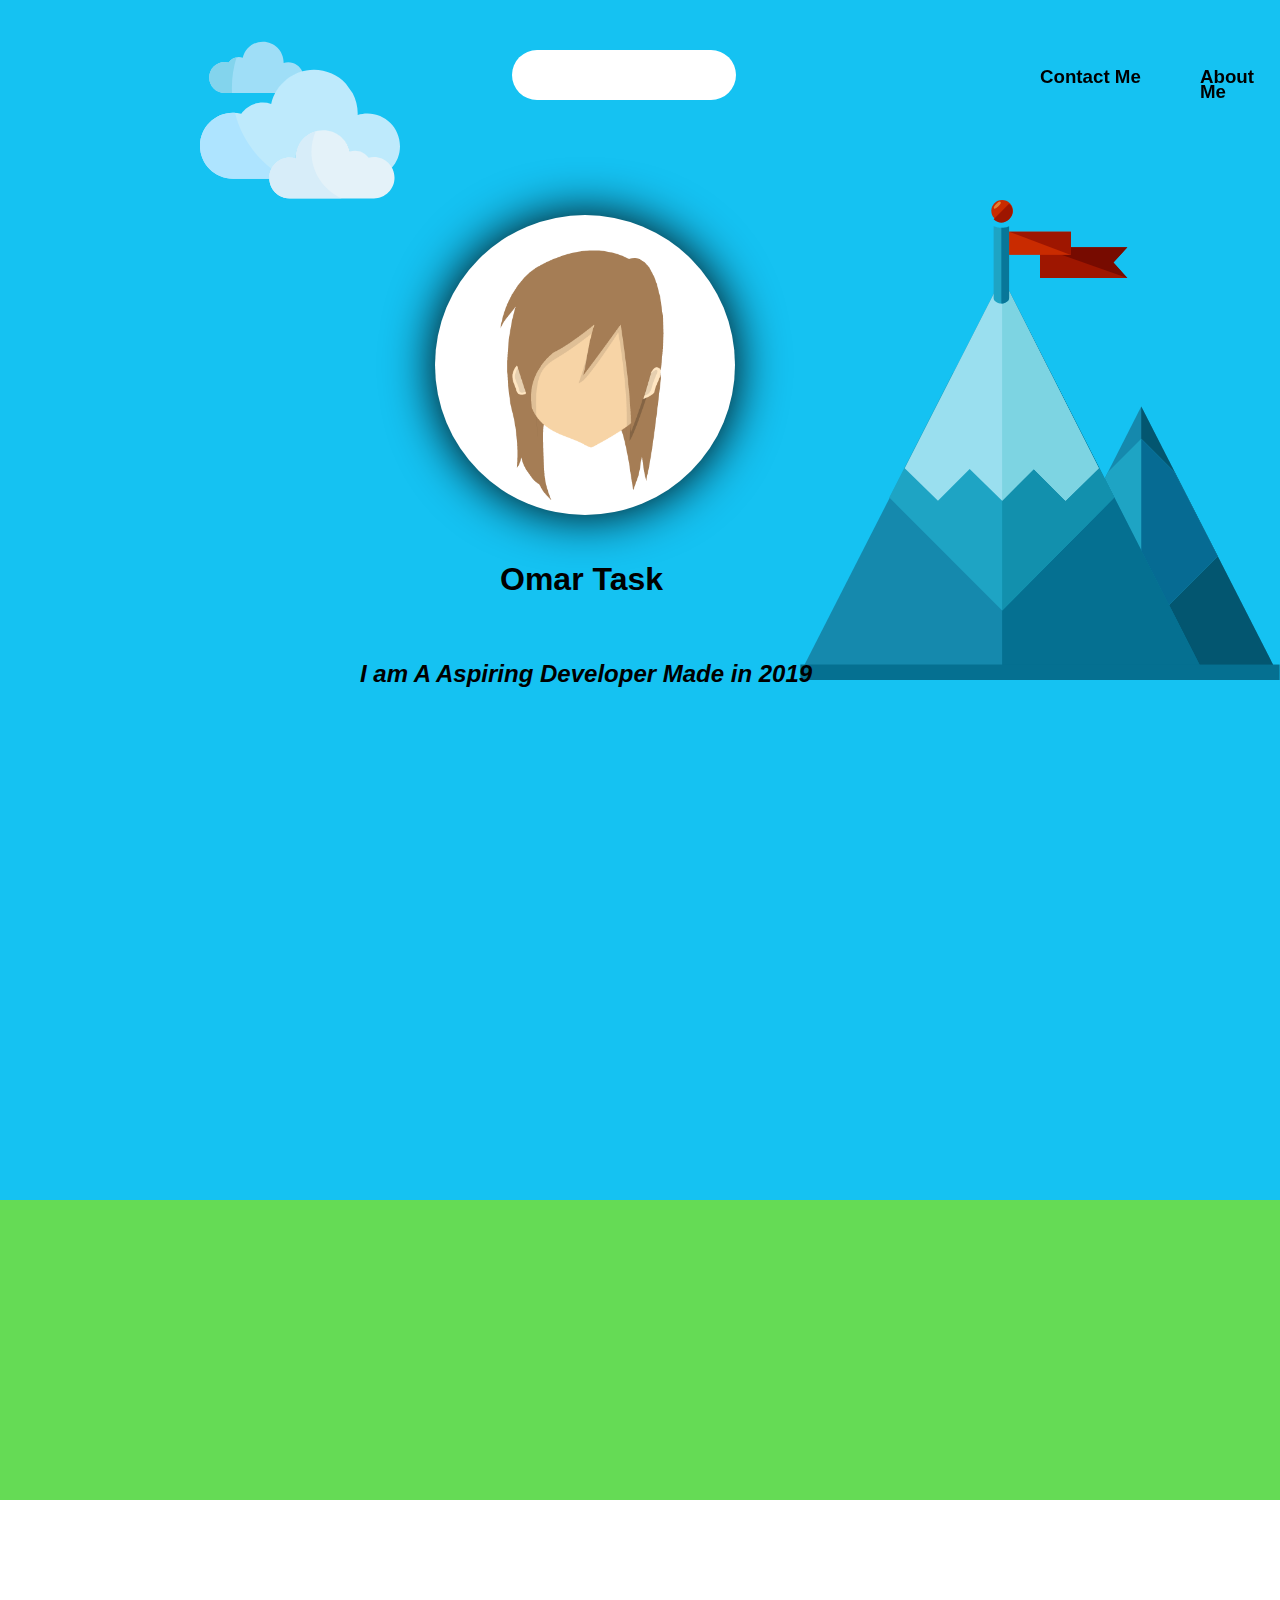
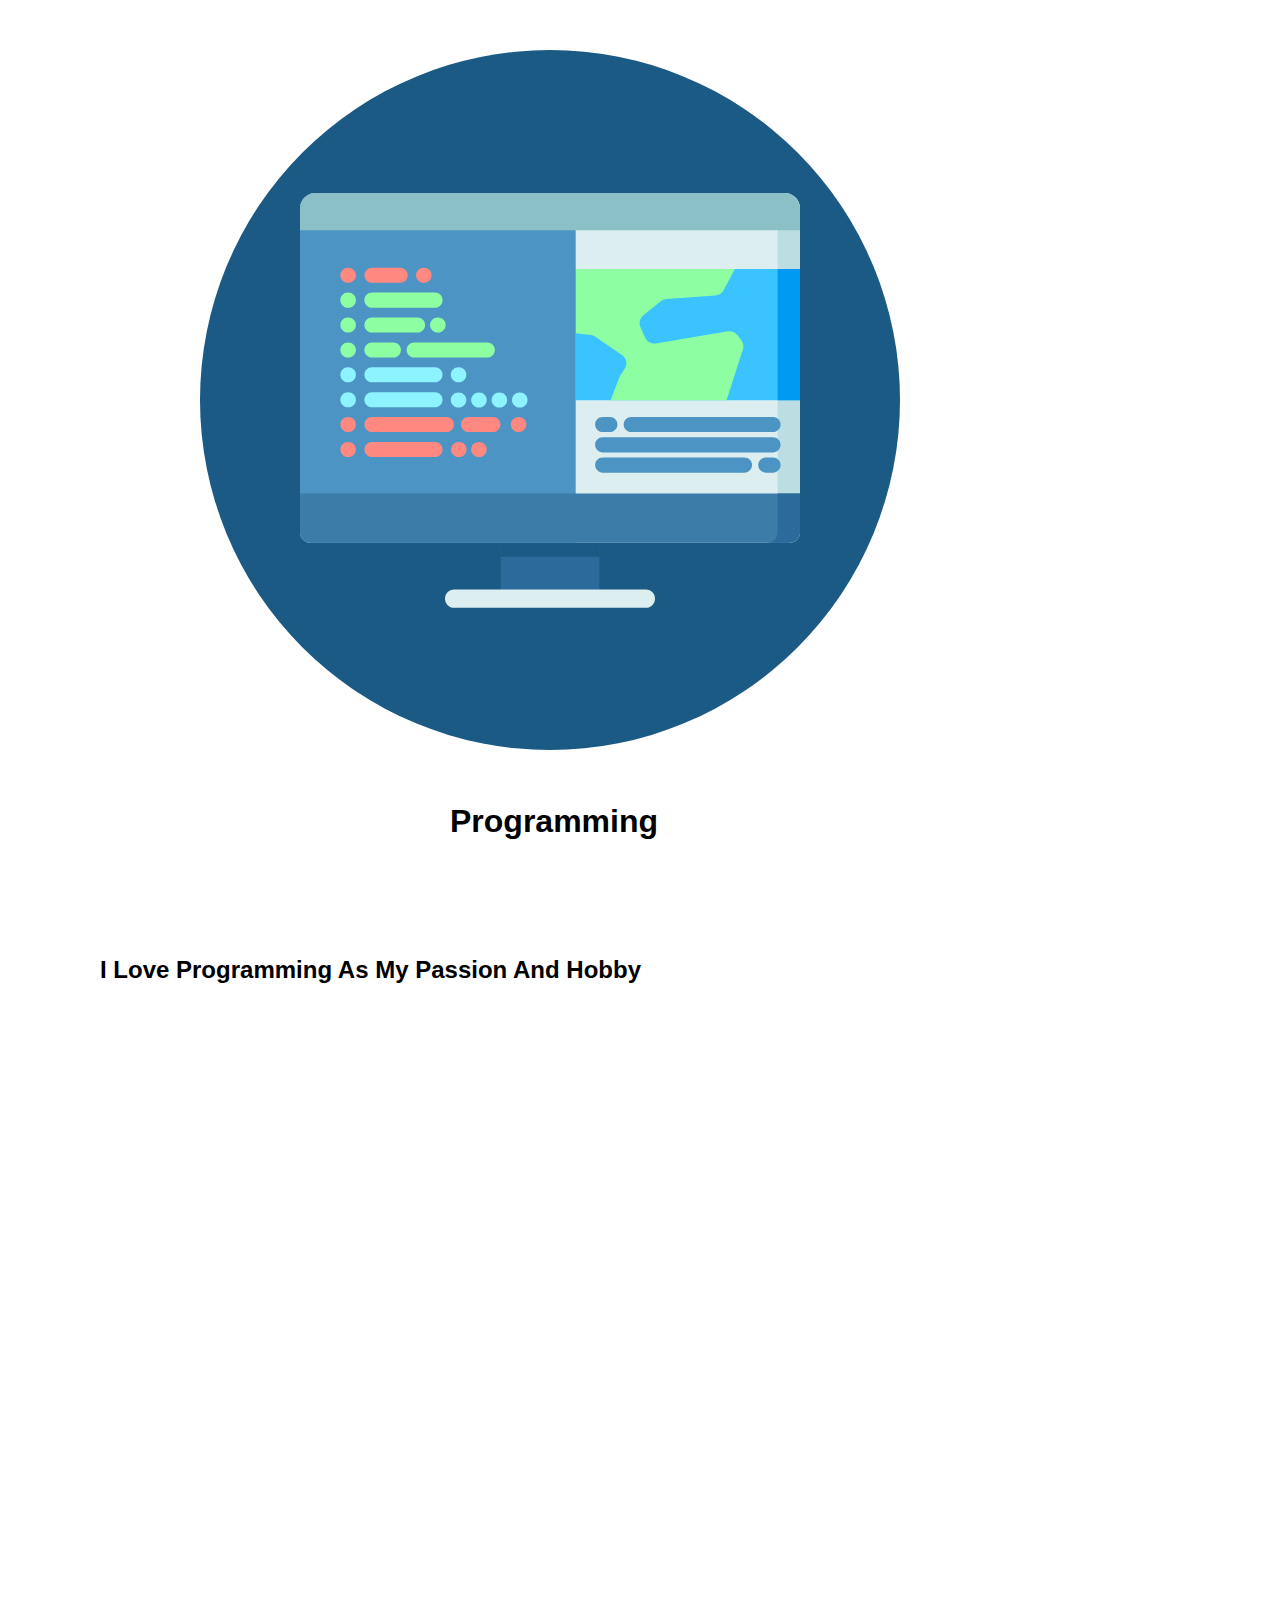
<file: index.html>
<!DOCTYPE html>


<html>

<head>

  <meta charset="utf-8">
  
  <meta content="width=device-width, initial-scale=1" name="viewport" />

  <title> Omar Task </title>

  <link rel="stylesheet" href="css/styles.css">

  <link rel="icon" href="images/favicon.ico">

</head>

<body>
  
  <div class="begin">

    <img id="mountain" src="images/mountain.svg">

    <img id="cloud1" src="images/cloud.svg">

    <img id="cloud2" src="images/cloud.svg">

    <img id="cloud3" src="images/cloud.svg">

    <span class="circle"></span>

    <img class="face" src="images/face.png">

    <h1 class="name"> Omar Task </h1>

    <h3 id="bio"> <em> I am A Aspiring Developer Made in 2019</em></h3>

    <div class="grass">

    </div>

    <span id="circle2"></span>

    <img id="programming" src="images/l.svg">

    <h1 class="h1">Programming</h1>

    <h2 class="h2"> I Love Programming As My Passion And Hobby </h2>

    <img id="books" src="images/books.svg">

    <h1 class="h3">Writing Books</h1>

    <h2 class="h4">I Love Reading And Writing Good At English</h2>

    <div class="menu">

      <h3><a id="contact" href="contact-me.html">Contact Me</a></h3>

      <h3><a id="about" href="about.html">About Me</a></h3>

        <h3><a id="download" download href="https://www.rscautomobile.com/data/documents/cars/1511270057-naamloosdocument.pdf">Download</a></h3>


    </div>

</body>


</html>
</file>
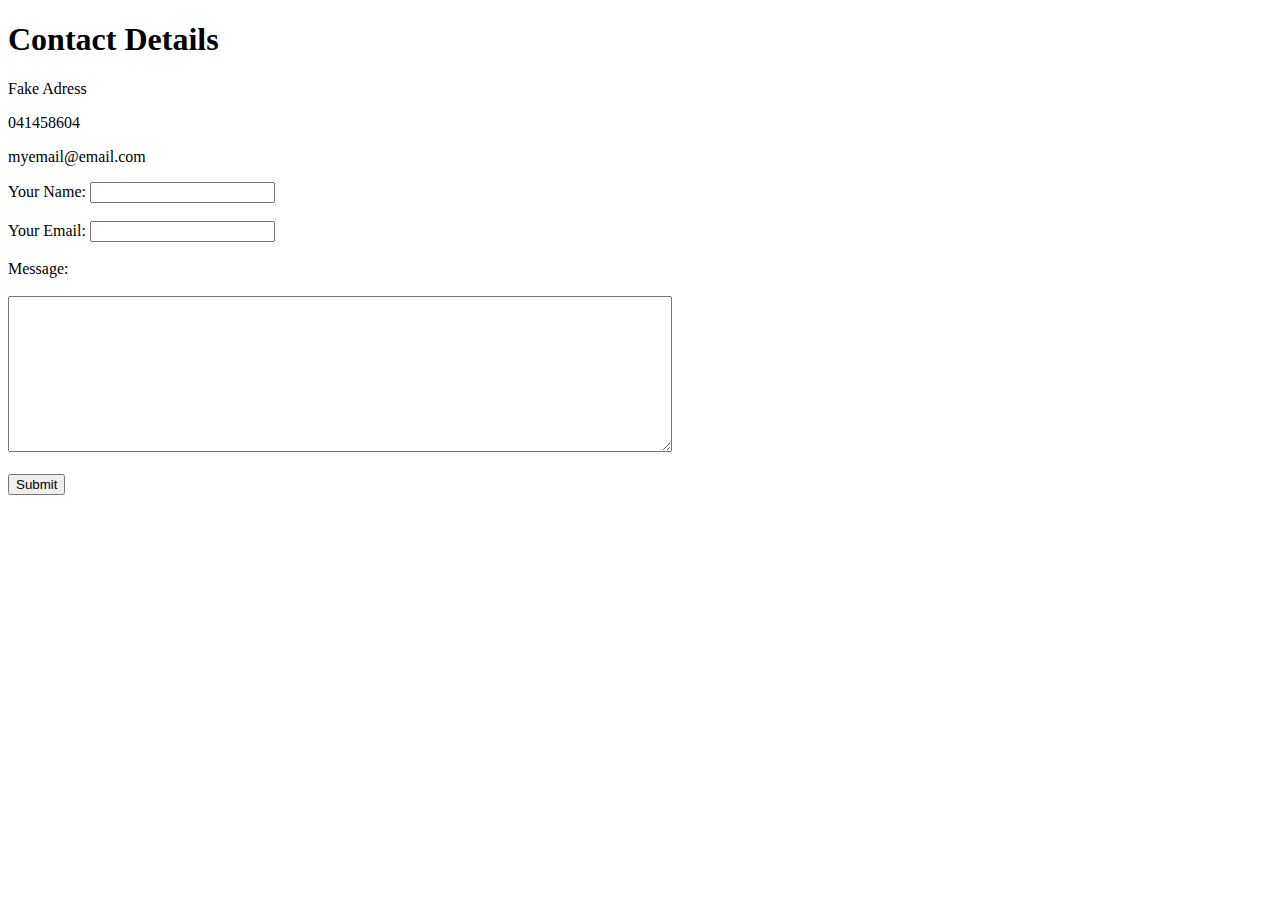
<file: contact-me.html>
<!DOCTYPE html>

<html lang="en" dir="ltr">

<head>

  <meta charset="utf-8">
  <title>Contact Me</title>

</head>

<body>
  <h1> Contact Details </h1>

  <p>Fake Adress</p>

  <p>041458604</p>

  <p>myemail@email.com</p>

  <form action="mailto:joe@example.com" method="post" enctype="text/plain">

    <label>Your Name:</label>

    <input type="text" name="yourName" value="">

    <br>

    <br>

    <label>Your Email:</label>

    <input type="email" name="yourEmail" value="">

    <br>

    <br>

    <label>Message:</label>

    <br>

    <br>

    <textarea name="yourMessage" rows="10" cols="80"></textarea>

    <br>

    <br>

    <input type="submit" name="">

  </form>

</body>

</html>
</file>
<file: css/styles.css>
body {
  background-color: white;
  margin: 0 auto;
}

.name {
  font-family: sans-serif;
  position: absolute;
  display: inline;
  left: 500px;
  bottom: 50px;
}

.oneitem {
  background-color: #17caea;
  height: 200px;
  width: 20%;
  border-radius: 20px;
  position: absolute;
  left: 41%;
}

.menu {
  height: 100px;
  line-height: 15px;
  background-color: white;
  position: relative;
  border-radius: 50px;
  position: fixed;
  width: 17.5%;
  height: 50px;
  left: 40%;
  top: 50px;
}

.begin {
  line-height: 1300px;
  height: 1300px;
  background-color: #15c2f2;
  position: relative;
}

.face {
  height: auto;
  width: auto;
  max-width: 250px;
  max-height: 250px;
  position: absolute;
  top: 250px;
  left: 500px;
}

#contact {
  position: fixed;
  left: 1040px;
  font-family: sans-serif;
  text-decoration: none;
  color: black;
}

#contact:hover {
  color: blue;
}

#cloud1 {
  height: auto;
  width: auto;
  max-width: 200px;
  max-height: 200px;
  position: absolute;
  left: 200px;
  top: 20px;
}

#mountain {
  height: auto;
  width: auto;
  max-width: 1000px;
  max-height: 1000px;
  position: absolute;
  left: 800px;
  top: 200px;
}

.grass {
  height: 300px;
  background-color: #65db55;
  position: relative;
  top: 1200px;
}

.circle {
  height: 300px;
  width: 300px;
  background-color: white;
  border-radius: 50%;
  display: inline-block;
  position: absolute;
  left: 435px;
  top: 215px;
  box-shadow: 0px 0px 50px black;
}

#bio {
  font-family: sans-serif;
  position: absolute;
  left: 360px;
  font-size: 1.5rem;
}

#cloud2 {
  height: auto;
  width: auto;
  max-width: 500px;
  max-height: 500px;
  position: absolute;
  left: 1400px;
  top: 500px;
}

#cloud3 {
  height: auto;
  width: auto;
  max-width: 100px;
  max-height: 100px;
  position: absolute;
  left: 2000px;
  top: 200px;
}

#programming {
  height: auto;
  width: auto;
  max-width: 500px;
  max-height: 500px;
  position: absolute;
  left: 300px;
  top: 1750px;
}

#circle2 {
  height: 700px;
  width: 700px;
  background-color: white;
  border-radius: 50%;
  display: inline-block;
  position: absolute;
  background-color: #1a5a84;
  left: 200px;
  top: 1650px;
}

.h1 {
  font-family: sans-serif;
  position: absolute;
  top: 1750px;
  left: 450px;
}

.h2 {
  font-family: sans-serif;
  position: absolute;
  top: 1900px;
  left: 100px;
}

#books {
  height: auto;
  width: auto;
  max-width: 700px;
  max-height: 700px;
  position: absolute;
  top: 1650px;
  left: 1650px;
}

.h3 {
  font-family: sans-serif;
  position: absolute;
  top: 1750px;
  left: 1900px;
}

.h4 {
  font-family: sans-serif;
  position: absolute;
  top: 1900px;
  left: 1700px;
}

#about {
  font-family: sans-serif;
  position: fixed;
  left: 1200px;
  text-decoration: none;
  color: black;
}

#about:hover {
  color: blue;
}

#download {
  font-family: sans-serif;
  position: fixed;
  text-decoration: none;
  color: black;
  left: 1350px;
}

#download:hover {
  color: blue;
}

@media screen and (max-width: 600px) {
  
  .menu {
    height: 100px;
    line-height: 15px;
    background-color: white;
    position: relative;
    border-radius: 50px;
    position: fixed;
    width: 300px;
    height: 50px;
    left: 17%;
    top: 50px;
  }

  #about {
    font-family: sans-serif;
    position: fixed;
    left: 100px;
    text-decoration: none;
    color: black;
    font-size: 0.9rem;
  }

  #contact {
    position: fixed;
    left: 180px;
    font-family: sans-serif;
    text-decoration: none;
    color: black;
    font-size: 0.9rem;
  }

  #download {
    font-family: sans-serif;
    position: fixed;
    text-decoration: none;
    color: black;
    left: 275px;
    font-size: 0.9rem;
  }

  .circle {
    height: 300px;
    width: 300px;
    background-color: white;
    border-radius: 50%;
    display: inline-block;
    position: absolute;
    left: 80px;
    top: 215px;
    box-shadow: 0px 0px 50px black;
  }

  .face {
    height: auto;
    width: auto;
    max-width: 250px;
    max-height: 250px;
    position: absolute;
    top: 250px;
    left: 140px;
  }

  #bio {
    font-family: sans-serif;
    position: absolute;
    left: 40px;
    font-size: 1.2rem;
    bottom: 30px;
  }

  #mountain {
    height: auto;
    width: auto;
    max-width: 500px;
    max-height: 500px;
    position: absolute;
    left: 5px;
    top: 800px;
  }

  #cloud1 {
    height: auto;
    width: auto;
    max-width: 150px;
    max-height: 150px;
    position: absolute;
    left: 10px;
    top: 200px;
  }

  #cloud2 {
    height: auto;
    width: auto;
    max-width: 200px;
    max-height: 200px;
    position: absolute;
    left: 220px;
    top: 950px;
  }

  #cloud3 {
    height: auto;
    width: auto;
    max-width: 150px;
    max-height: 150px;
    position: absolute;
    left: 280px;
    top: 420px;
  }


  .grass {
    height: 300px;
    background-color: #65db55;
    position: relative;
    top: 1200px;
  }

  #circle2 {
    height: 400px;
    width: 400px;
    background-color: white;
    border-radius: 50%;
    display: inline-block;
    position: absolute;
    background-color: #1a5a84;
    left: 20px;
    top: 1650px;
  }

  #programming {
    height: auto;
    width: auto;
    max-width: 300px;
    max-height: 300px;
    position: absolute;
    left: 70px;
    top: 1710px;
  }

  .h1 {
    font-family: sans-serif;
    position: absolute;
    top: 1450px;
    left: 115px;
  }

  .h2 {
    font-family: sans-serif;
    position: absolute;
    top: 1550px;
    left: 20px;
    font-size: 1.1rem;
  }

  #books {
    height: auto;
    width: auto;
    max-width: 400px;
    max-height: 400px;
    position: absolute;
    top: 2400px;
    left: 20px;
  }

  .h3 {
    font-family: sans-serif;
    position: absolute;
    top: 2200px;
    left: 110px;
  }

  .h4 {
    font-family: sans-serif;
    position: absolute;
    top: 2300px;
    left: 30px;
    font-size: 1.1rem;
  }

  #about:hover {
    color: blue;
  }

  #download:hover {
    color: blue;
  }

  #contact:hover {
    color: blue;
  }
</file>
